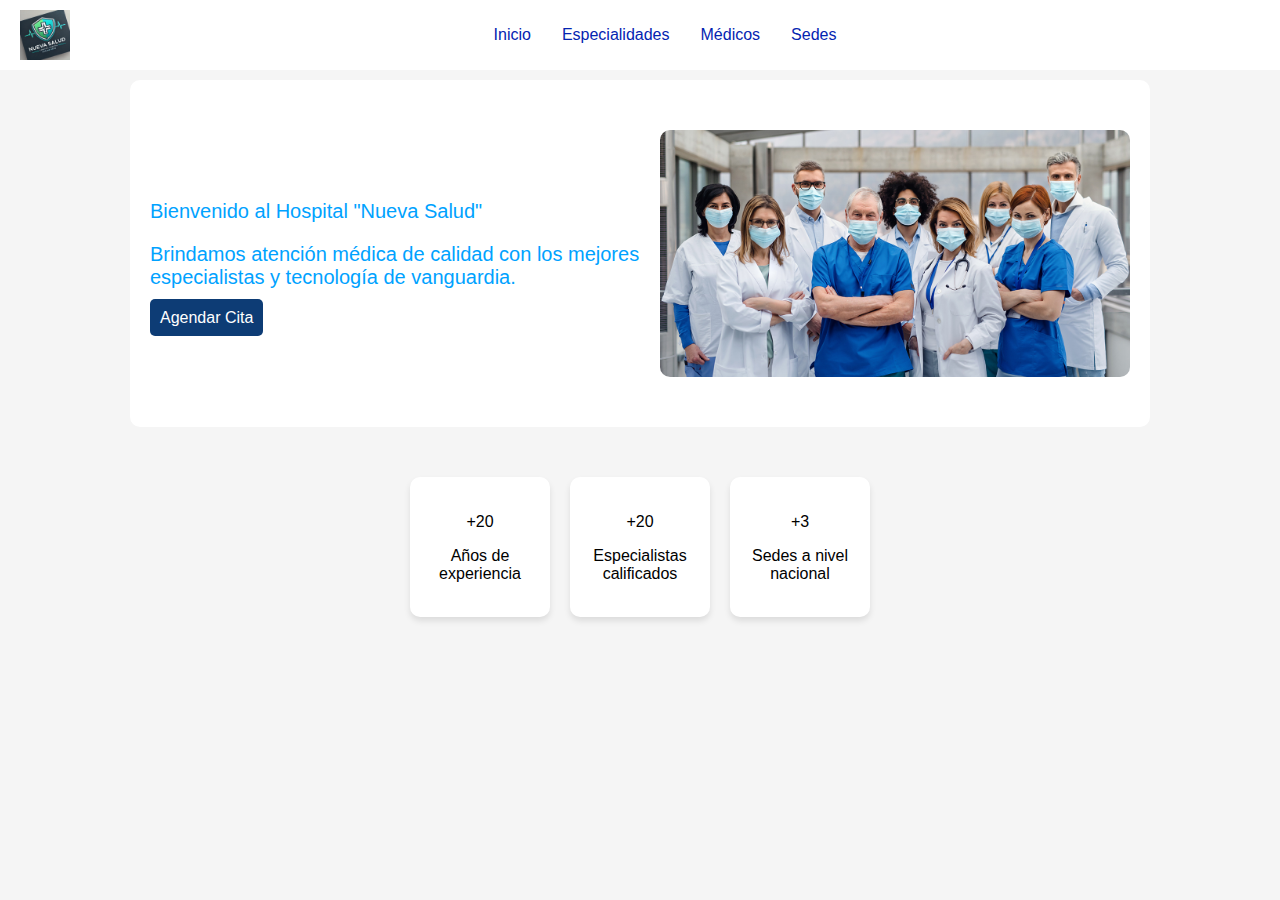
<file: index.html>
<!DOCTYPE html>
<html lang="es">
<head>
    <meta charset="UTF-8">
    <meta name="viewport" content="width=device-width, initial-scale=1.0">
    <title>Inicio - Hospital Nueva Salud</title>
    <link rel="stylesheet" href="/index.css">
    <link rel="stylesheet" href="/main.css">
</head>
<body>
    <header>
        <img src="/assets/images/logo_nueva_salud.webp" width="50px" alt="Logo Nueva Salud">
        <nav>
            <ul>
                <li><a href="/">Inicio</a></li>
                <li><a href="/pages/especialidades/">Especialidades</a></li>
                <li><a href="/pages/medicos/">Médicos</a></li>
                <li><a href="/pages/sedes/">Sedes</a></li>
            </ul>
        </nav>
    </header>

    <main>
        <div class="main-container">
            <div class="container">
                <div class="container-texto">
                    <p class="titulo-container">Bienvenido al Hospital "Nueva Salud"</p>
                    <p>Brindamos atención médica de calidad con los mejores especialistas y tecnología de vanguardia.</p>
                    <a href="/pages/especialidades/" class="btn">Agendar Cita</a>
                </div>
                <img src="/assets/images/Hospital-Team.jpg" alt="Imagen de hospital">
            </div>
    
            <div class="info">
                <div class="info-card">
                    <p>+20</p>
                    <p>Años de experiencia</p>
                </div>
                <div class="info-card">
                    <p>+20</p>
                    <p>Especialistas calificados</p>
                </div>
                <div class="info-card">
                    <p>+3</p>
                    <p>Sedes a nivel nacional</p>
                </div>
            </div>
        </div>
        
    </main>
</body>
</html>
</file>
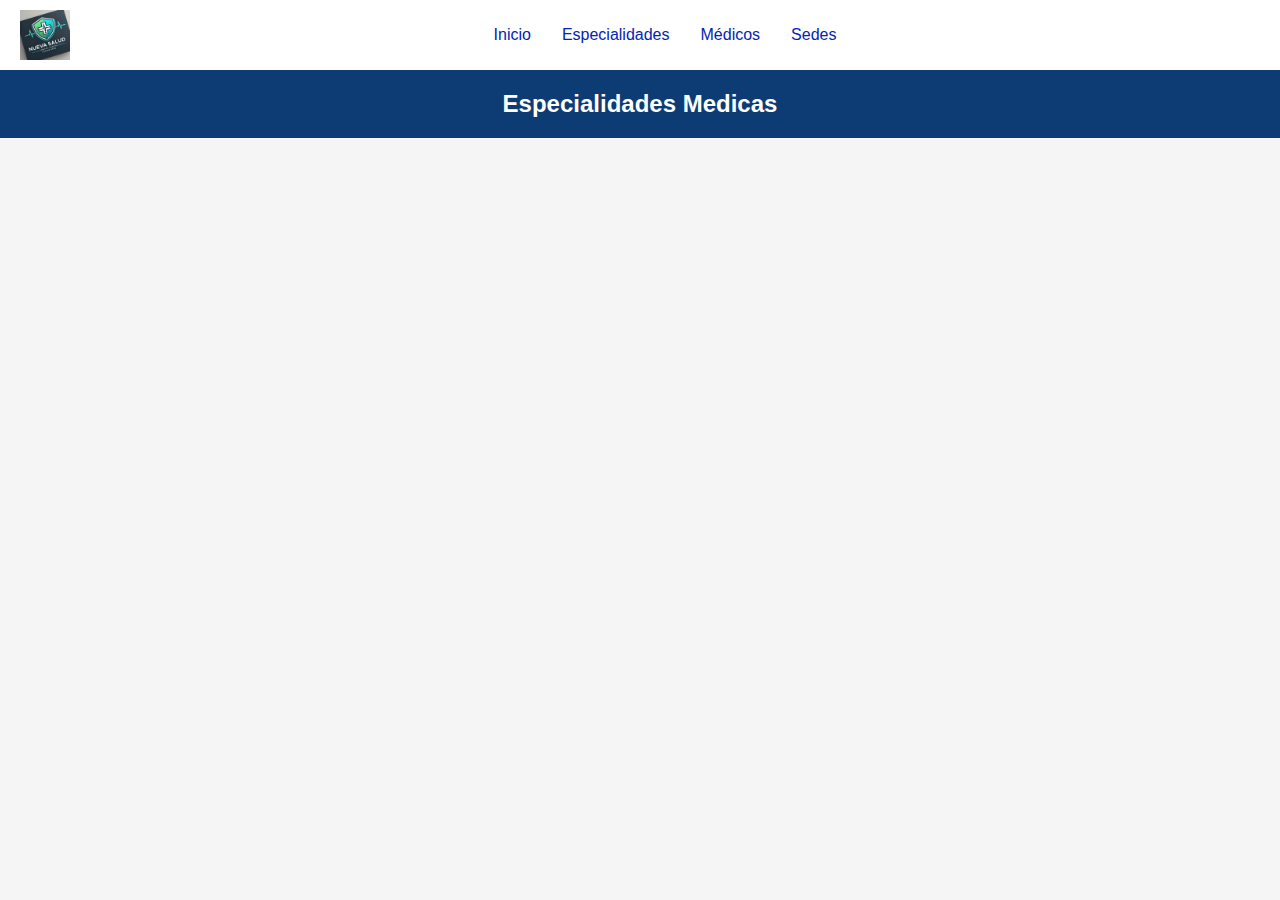
<file: pages/especialidades/index.html>
<!DOCTYPE html>
<html lang="en">

<head>
    <meta charset="UTF-8">
    <meta name="viewport" content="width=device-width, initial-scale=1.0">
    <title>Especialidades - Hospital Nueva Salud</title>
    <link rel="stylesheet" href="/main.css">
    <link rel="stylesheet" href="/pages/especialidades/especialidades.css">
</head>

<body>
    <header>
        <img src="/assets/images/logo_nueva_salud.webp" width="50px" alt="Logo Nueva Salud">
        <!--<img src="/assets/images/logo_hospital_nueva_salud" width="50px" alt="">-->
        <nav>
            <ul>
                <li><a href="/">Inicio</a></li>
                <li><a href="/pages/especialidades">Especialidades</a></li>
                <li><a href="/pages/medicos/">Médicos</a></li>
                <li><a href="/pages/sedes">Sedes</a></li>
            </ul>
        </nav>
    </header>
    <div class="header">Especialidades Medicas</div>
    <main>
        <div class="main-container">
            <div id="id-especialidades-container" class="especialidad-card">
                
            </div>
        </div>
    </main>

</body>
<script>
    const especialidadesContainer = document.getElementById('id-especialidades-container');
    console.log(especialidadesContainer);

    async function cargarEspecialidades() {
        console.log('He iniciado con el proceso de la función cargarEspecialidades');
        const result = await fetch('http://localhost:3000/especialidades');
        const data = await result.json();
        console.log('data::', data);

        for (let i = 0; i < data.length; i++) {
            const especialidad = data[i];

            const especialidadCard = document.createElement('div');
            especialidadCard.setAttribute('class', 'card');

            const imageContainer = document.createElement('div');
            imageContainer.setAttribute('class', 'image-container');

            const img = document.createElement('img');
            img.setAttribute('src', especialidad.urlImagen);
            img.setAttribute('alt', especialidad.nombre);

            imageContainer.appendChild(img);

            const titulo = document.createElement('h3');
            titulo.setAttribute('class', 'titulo-card'); 
            titulo.textContent = especialidad.nombre;

            const descripcion = document.createElement('p');
            descripcion.setAttribute('class', 'descripcion');
            descripcion.textContent = especialidad.descripcion;

            const botonInfo = document.createElement('a');
            botonInfo.setAttribute('href', `/pages/medicos/?idEspecialidad=${especialidad.id}`);

            const boton = document.createElement('button');
            boton.textContent = 'Elegir Doctor';

            botonInfo.appendChild(boton);

            especialidadCard.appendChild(titulo);
            especialidadCard.appendChild(imageContainer);
            especialidadCard.appendChild(descripcion);
            especialidadCard.appendChild(botonInfo);

            especialidadesContainer.appendChild(especialidadCard);
        }
    }

    cargarEspecialidades();
</script>

</html>
</file>
<file: index.css>
.container {
    display: flex;
    align-items: center; 
    justify-content: center; 
    flex-wrap: wrap; 
    gap: 20px;
    padding: 50px 20px;
    text-align: left; 
    background-color: white;
    margin: auto;
    border-radius: 10px;
}


.container-texto p {
    color: #00a2ff;
    font-size: 20px;
}

.container img {
    max-width: 500px;
    flex: 1;
    min-width: 300px;
    height: auto;
    border-radius: 10px;
}


.container-texto {
max-width: 50%;
}



.btn {
    margin-top: 10px;
    background-color: #0d3c75;
    color: white;
    padding: 10px;
    border: none;
    border-radius: 5px;
    cursor: pointer;
    transition: background-color 0.3s;
}

.btn:hover {
    background-color: #00a2ff;
}


.info {
    display: flex;
    flex-wrap: wrap; 
    justify-content: center;
    gap: 20px;
    text-align: center;
    margin: 50px 0;
}

.info-card {
    background-color: white;
    padding: 20px;
    border-radius: 10px;
    box-shadow: 0 4px 6px rgba(0, 0, 0, 0.1);
    width: 100px;
    height: 100px;
}
</file>
<file: main.css>
/* estilos generales para todas las paginas */

body {
    font-family: Arial, sans-serif;
    background-color: #f5f5f5;
    margin: 0;
    padding: 0;
    text-align: center;
}

/*  header */
header {
    background-color: #ffffff;
    display: flex;
    align-items: center;
    padding: 10px 20px;
}

header nav {
    width: 100%;
}

header nav ul {
    list-style: none;
    display: flex;
    justify-content: center;
    flex-wrap: wrap;
    align-content: center;
    gap: 15px;
    margin: 0;
    padding: 0;
}

header nav ul a {
    color: rgb(4, 36, 177);
    text-decoration: none;
    padding: 8px;
    border-radius: 5px;
    transition: background-color 0.3s ease-in-out;
}

header nav ul a:hover {
    background-color: #00a2ff;
}

/* contenedor */
.main-container {
    max-width: 1020px;
    margin: 0 auto;
    padding: 10px;
}

/* titulo de las paginas */
.header {
    background-color: #0d3c75;
    color: white;
    padding: 20px;
    font-size: 24px;
    font-weight: bold;
    text-align: center;
}

/* los enlaces*/
a {
    text-decoration: none;
    color: inherit;
}
</file>
<file: pages/especialidades/especialidades.css>
.card {
    width: 100%;
    max-width: 350px;
    margin: 15px;
    padding: 20px;
    border: 2px solid #00a2ff;
    border-radius: 10px;
    background-color: white;
    box-shadow: 0px 4px 6px rgba(0, 0, 0, 0.1);
    text-align: center;
}
.card:hover {
    box-shadow: 0px 8px 16px rgba(0, 0, 0, 0.2);
    transform: scale(1.05);
    transition: all 0.3s ease-in-out;
}
.card .titulo-card {
    color: #333;
    font-size: 1.3em;
}

.image-container {
    position: relative;
    width: 100%;
    overflow: hidden;
    border-radius: 8px;
}

.image-container img {
    width: 100%;
    height: auto;
    max-height: 200px;
    object-fit: cover;
    display: block;
    border-radius: 8px;
}

.especialidad-card {
    display: flex;
    flex-wrap: wrap;
    justify-content: center;
    max-width: 1450px;
}

.descripcion {
    font-size: 14px;
    color: #555;
    margin: 10px 0;
}

button {
    margin-top: 10px;
    background-color: #0d3c75;
    color: white;
    padding: 10px;
    border: none;
    border-radius: 5px;
    cursor: pointer;
    transition: background-color 0.3s;
}

button:hover {
    background-color: #00a2ff;
}
</file>
